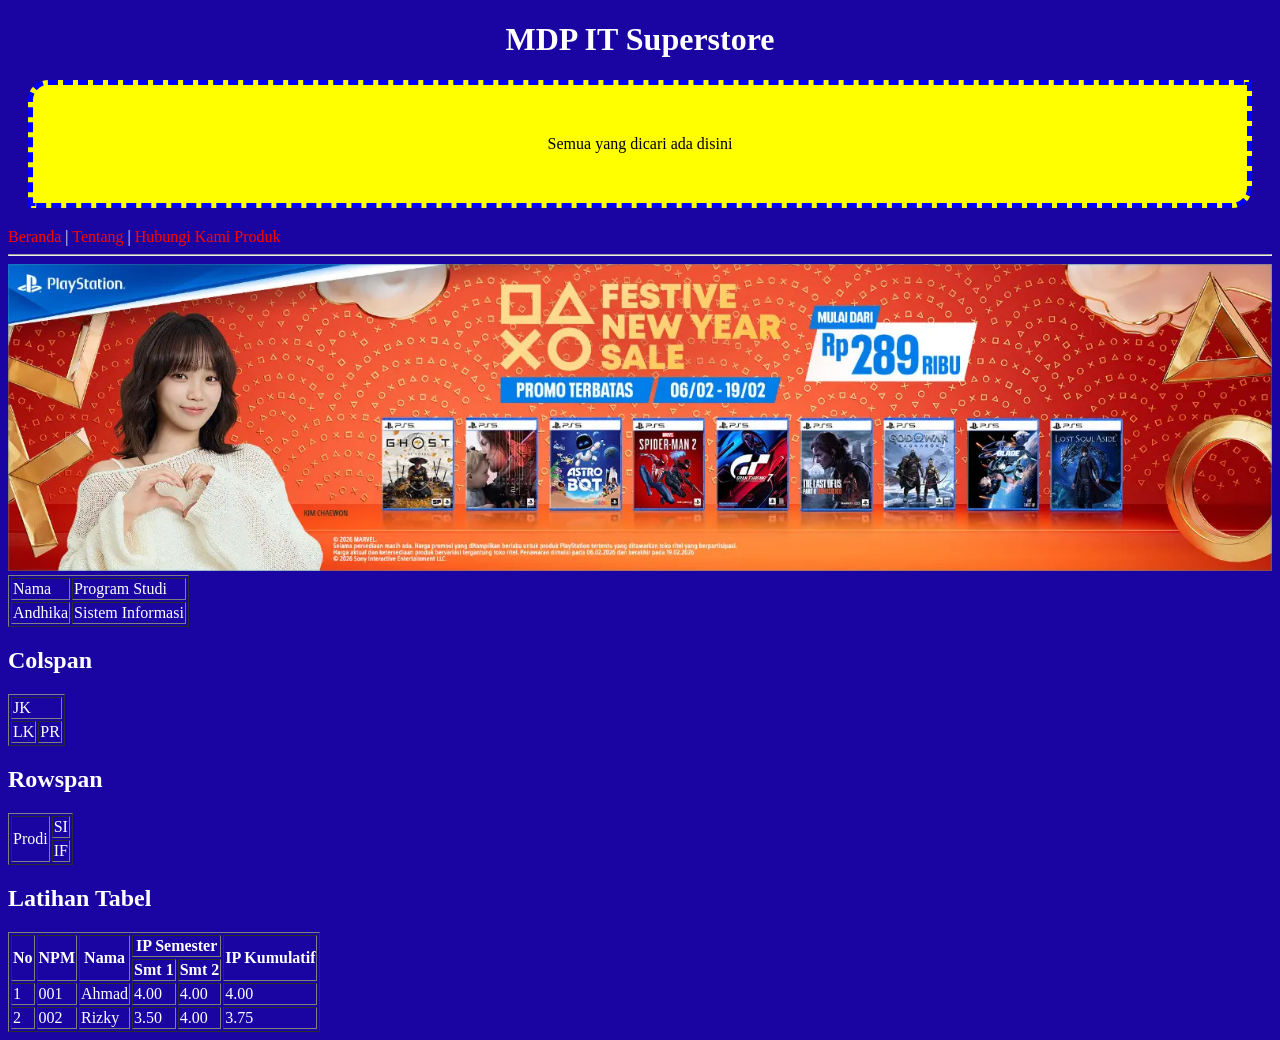
<file: index.html>
<!DOCTYPE html>
<html lang="en">
<head>
    <meta charset="UTF-8">
    <meta name="viewport" content="width=device-width, initial-scale=1.0">
    <title>Halaman Utama</title>
    <link rel="stylesheet" href="css/style.css">
</head>
<body>
    <!-- tag heading: h1 sd h6 -->
    <h1 class="txt-center">MDP IT Superstore</h1>
    <p class="bg-warning txt-black txt-center p-1 m-1">Semua yang dicari ada disini</p>
    <!-- ini komentar, komentar tidak ditampilkan pada browser -->

    <!-- hyperlink -->
    <a href="index.html">Beranda</a> |  
    <a href="tentang.html">Tentang</a> |
    <a href="hubungi.html">Hubungi Kami</a> 
    <a href="produk.html">Produk</a> 

    <hr>

    <!-- image -->
    <img src="images/banner.webp" alt="Gambar banner" width="100%">

    <!-- tabel -->
    <table border="1">
        <!-- baris -->
        <tr>
            <!-- kolom -->
            <td>
                Nama
            </td>
            <td>
                Program Studi
            </td>
        </tr> 
        <tr>
            <td>Andhika</td>
            <td>Sistem Informasi</td>
        </tr>
    </table>

    <h2>Colspan</h2>
    <!-- Table colspan -->
    <table border="1">
        <!-- baris 1 -->
        <tr>
            <td colspan="2">JK</td>
        </tr>
        <!-- baris 2 -->
        <tr>
            <td>LK</td>
            <td>PR</td>
        </tr>
    </table>
    
    <h2>Rowspan</h2>
    <!-- Table rowspan -->
    <table border="1">
        <!-- Baris 1 -->
        <tr>
            <td rowspan="2">Prodi</td>
            <td>SI</td>
        </tr>
        <!-- Baris 2 -->
        <tr>
            <td>IF</td>
        </tr>
    </table>

    <h2>Latihan Tabel</h2>
    <table border="1">
        <tr>
            <th rowspan="2">No</th>
            <th rowspan="2">NPM</th>
            <th rowspan="2">Nama</th>
            <th colspan="2">IP Semester</th>
            <th rowspan="2">IP Kumulatif</th>
        </tr>
        <tr>
            <th>Smt 1</th>
            <th>Smt 2</th>
        </tr>
        <tr>
            <td>1</td>
            <td>001</td>
            <td>Ahmad</td>
            <td>4.00</td>
            <td>4.00</td>
            <td>4.00</td>
        </tr>
        <tr>
            <td>2</td>
            <td>002</td>
            <td>Rizky</td>
            <td>3.50</td>
            <td>4.00</td>
            <td>3.75</td>
        </tr>
    </table>
</body>
</html>
</file>
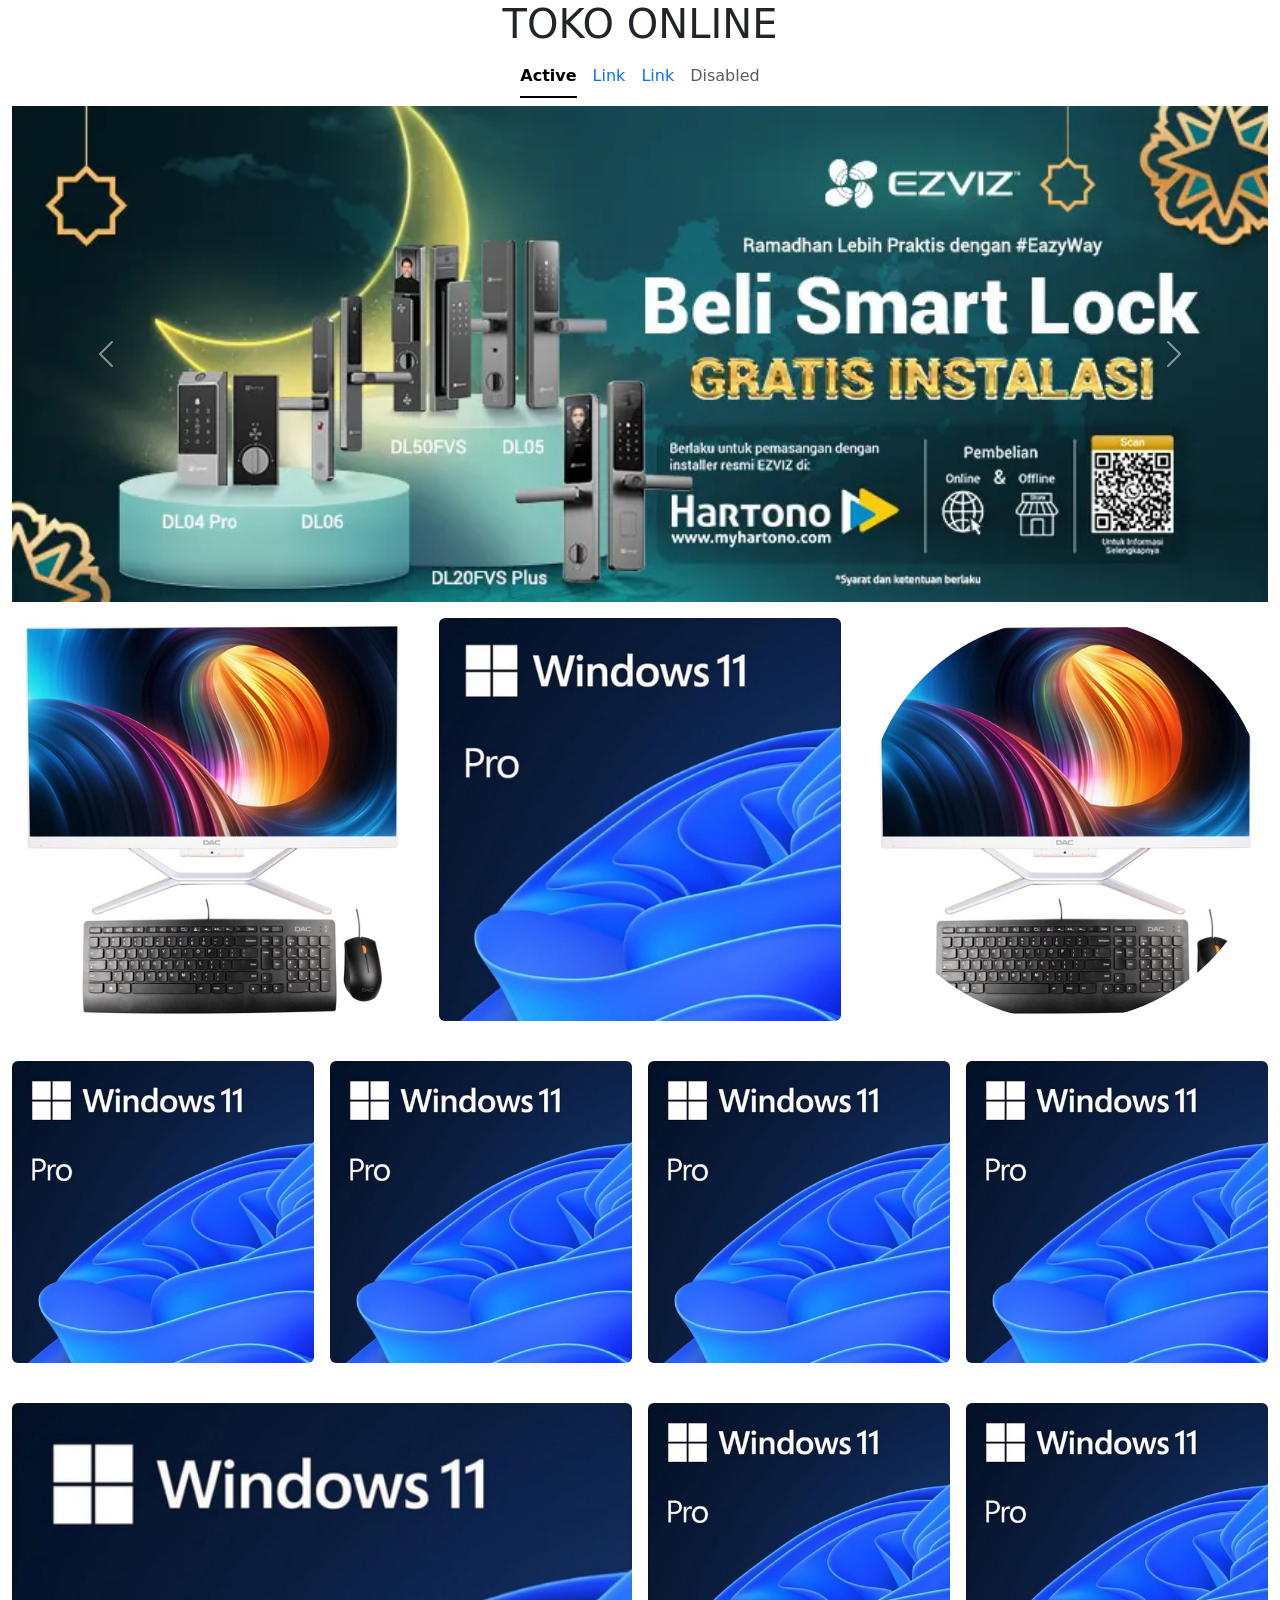
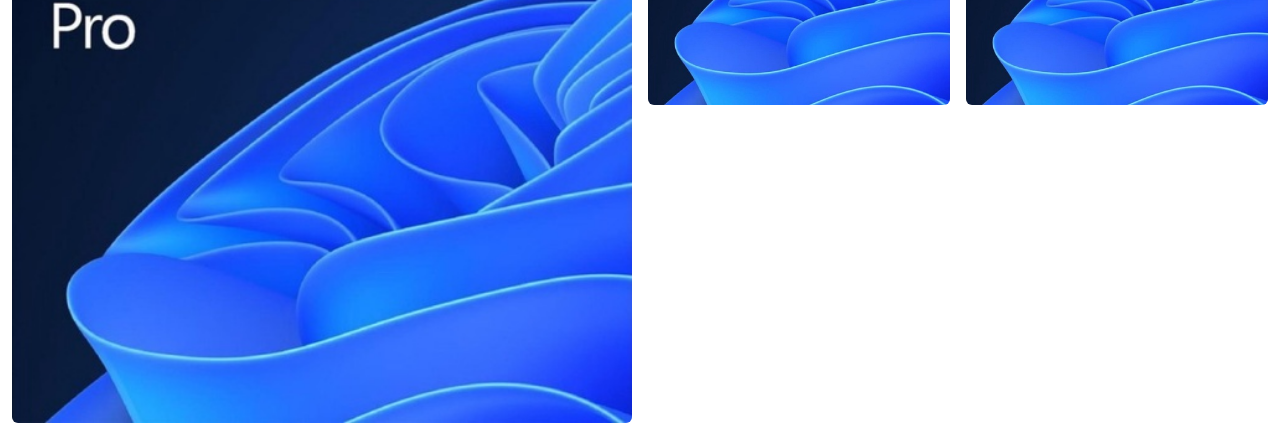
<file: bootstrap/index.html>
<!DOCTYPE html>
<html lang="en">
<head>
    <meta charset="UTF-8">
    <meta name="viewport" content="width=device-width, initial-scale=1.0">
    <title>Belajar Bootstrap</title>
    <!-- Bootstrap CSS -->
    <link href="https://cdn.jsdelivr.net/npm/bootstrap@5.3.8/dist/css/bootstrap.min.css" rel="stylesheet" integrity="sha384-sRIl4kxILFvY47J16cr9ZwB07vP4J8+LH7qKQnuqkuIAvNWLzeN8tE5YBujZqJLB" crossorigin="anonymous">
</head>
<body>
    <div class="container-fluid">
        <!-- container / container-fluid -->

        <h1 class="text-center text-uppercase">Toko Online</h1>
        <!-- navs -->
        <ul class="nav nav-underline justify-content-center mb-2">
            <li class="nav-item">
                <a class="nav-link active" aria-current="page" href="#">Active</a>
            </li>
            <li class="nav-item">
                <a class="nav-link" href="#">Link</a>
            </li>
            <li class="nav-item">
                <a class="nav-link" href="#">Link</a>
            </li>
            <li class="nav-item">
                <a class="nav-link disabled" aria-disabled="true">Disabled</a>
            </li>
        </ul>

        <!-- carousel -->
        <div id="carouselExampleAutoplaying" class="carousel slide" data-bs-ride="carousel">
            <div class="carousel-inner">
                <div class="carousel-item active">
                <img src="images/slide1.webp" class="d-block w-100" alt="...">
                </div>
                <div class="carousel-item">
                <img src="images/slide2.webp" class="d-block w-100" alt="...">
                </div>
                <div class="carousel-item">
                <img src="images/slide3.webp" class="d-block w-100" alt="...">
                </div>
            </div>
            <button class="carousel-control-prev" type="button" data-bs-target="#carouselExampleAutoplaying" data-bs-slide="prev">
                <span class="carousel-control-prev-icon" aria-hidden="true"></span>
                <span class="visually-hidden">Previous</span>
            </button>
            <button class="carousel-control-next" type="button" data-bs-target="#carouselExampleAutoplaying" data-bs-slide="next">
                <span class="carousel-control-next-icon" aria-hidden="true"></span>
                <span class="visually-hidden">Next</span>
            </button>
        </div>

        <!-- row 1 -->
        <div class="row mt-3">
            <div class="col">
                <img src="images/produk1.jpg" alt="" class="img-fluid">
            </div>
            <div class="col">
                <img src="images/produk2.jpg" alt="" class="img-fluid rounded">
            </div>
            <div class="col">
                <img src="images/produk1.jpg" alt="" class="img-fluid rounded-circle">
            </div>
        </div>

        <!-- row 2 -->
        <div class="row mt-4 g-3">
            <!-- g-3 beri jarak (gap) antar kolom -->
            <div class="col-lg-3 col-md-6">
                <img src="images/produk2.jpg" alt="" class="img-fluid rounded">
            </div>
            <div class="col-lg-3 col-md-6">
                <img src="images/produk2.jpg" alt="" class="img-fluid rounded">
            </div>
            <div class="col-lg-3 col-md-6">
                <img src="images/produk2.jpg" alt="" class="img-fluid rounded">
            </div>
            <div class="col-lg-3 col-md-6">
                <img src="images/produk2.jpg" alt="" class="img-fluid rounded">
            </div>
        </div>

        <!-- row 3 -->
        <div class="row mt-4 g-3">
            <div class="col-lg-6 col-md-12">
                <img src="images/produk2.jpg" alt="" class="img-fluid rounded" width="100%">
            </div>
            <div class="col-lg-3 col-md-6">
                <img src="images/produk2.jpg" alt="" class="img-fluid rounded">
            </div>
            <div class="col-lg-3 col-md-6">
                <img src="images/produk2.jpg" alt="" class="img-fluid rounded">
            </div>
        </div>
    </div>

    <!-- Bootstrap JS -->
    <script src="https://cdn.jsdelivr.net/npm/bootstrap@5.3.8/dist/js/bootstrap.bundle.min.js" integrity="sha384-FKyoEForCGlyvwx9Hj09JcYn3nv7wiPVlz7YYwJrWVcXK/BmnVDxM+D2scQbITxI" crossorigin="anonymous"></script> 
</body>
</html>
</file>
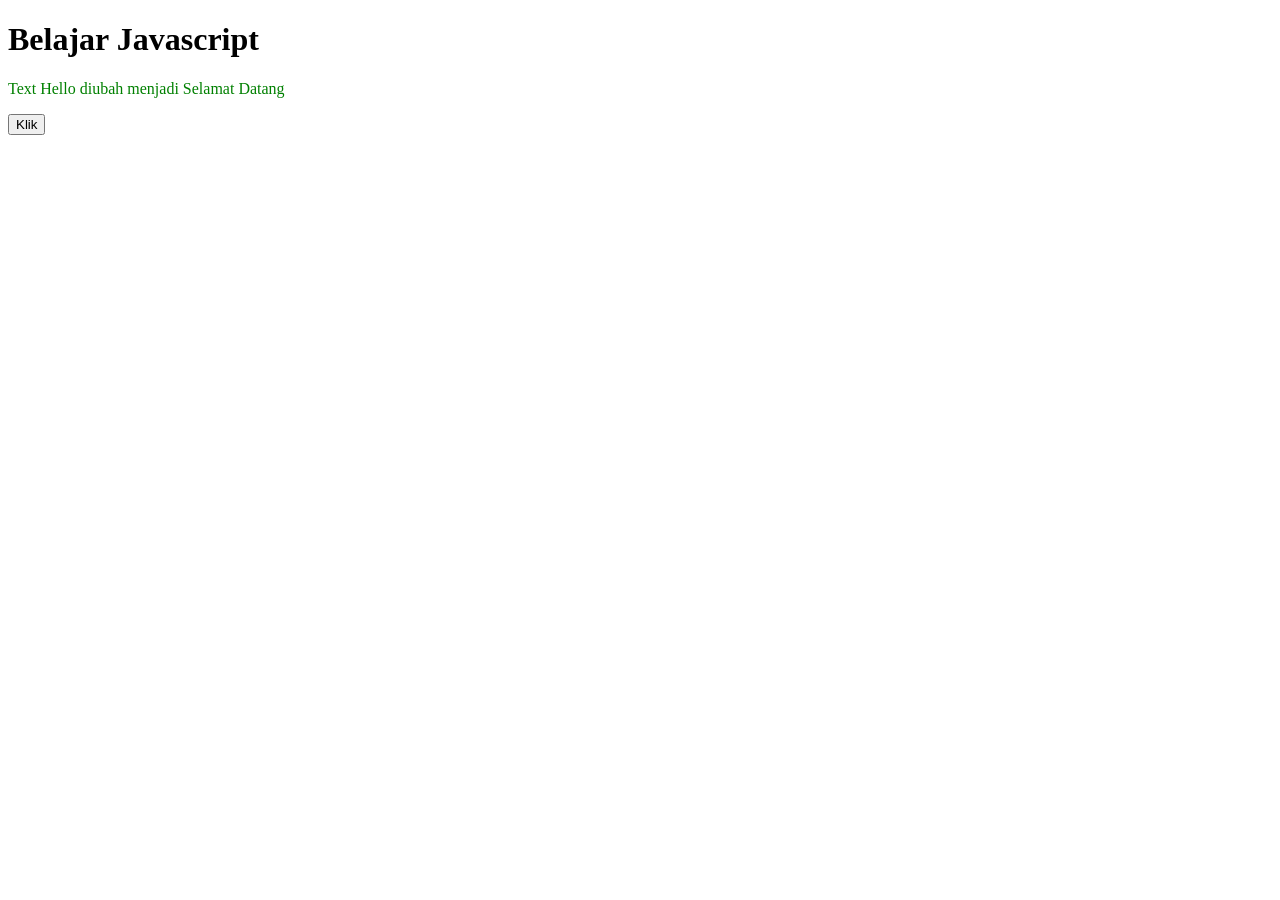
<file: javascript/index.html>
<!DOCTYPE html>
<html lang="en">
<head>
    <meta charset="UTF-8">
    <meta name="viewport" content="width=device-width, initial-scale=1.0">
    <title>Belajar Javascript</title>
</head>
<body>
    <h1>Belajar Javascript</h1>
    <p id="demo">Hello</p>

    <!-- inline js -->
    <button onclick="alert('Selamat datang')">Klik</button>

    <!-- internal js -->
    <script>
        // ini komentar di js
        // mengubah konten paragraf id=demo
        document.getElementById('demo').innerHTML = 'Text Hello diubah menjadi Selamat Datang';

        // mengubah warna paragraf id=demo
        document.getElementById('demo').style.color = 'green';

        // menampilkan pesan di console
        console.log('Pesan ini dapat dilihat di console browser');
                
    </script>

    <!-- external js -->
    <script src="script.js"></script>
</body>
</html>
</file>
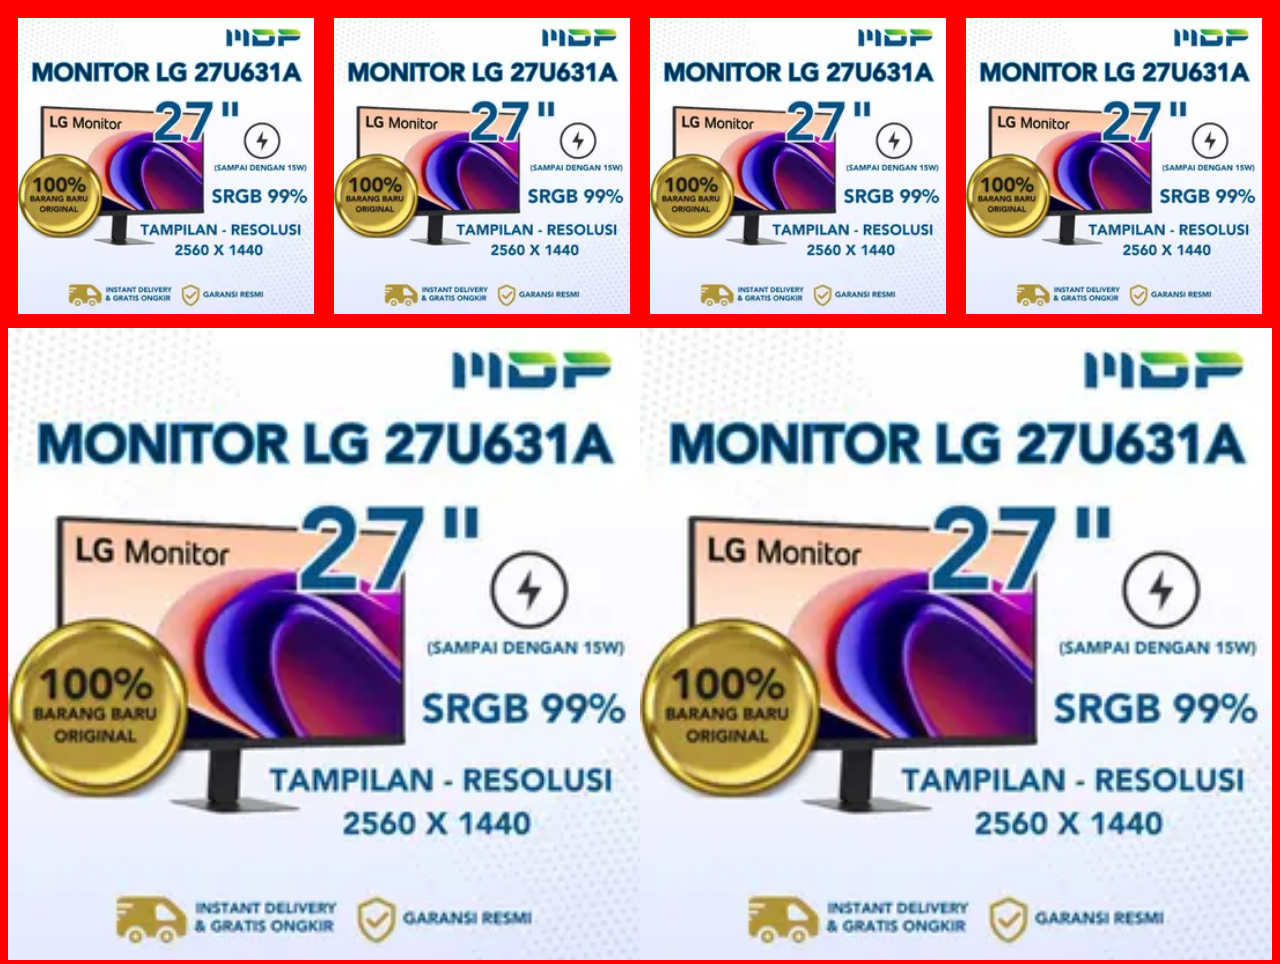
<file: rwd/index.html>
<!DOCTYPE html>
<html lang="en">
<head>
    <meta charset="UTF-8">
    <meta name="viewport" content="width=device-width, initial-scale=1.0">
    <title>Responsive Web Design</title>
    <link rel="stylesheet" href="style.css">
</head>
<body>
    <div class="row">
        <div class="col-lg-25 col-md-50 padding-10">
            <img src="images/produk.webp" alt="">
        </div>
        <div class="col-lg-25 col-md-50 padding-10">
            <img src="images/produk.webp" alt="">
        </div>
        <div class="col-lg-25 col-md-50 padding-10">
            <img src="images/produk.webp" alt="">
        </div>
        <div class="col-lg-25 col-md-50 padding-10">
            <img src="images/produk.webp" alt="">
        </div>
    </div>

    <div class="row">
        <div class="col-lg-50 col-md-100">
            <img src="images/produk.webp" alt="">
        </div>
        <div class="col-lg-50 col-md-100">
            <img src="images/produk.webp" alt="">
        </div>
    </div>
</body>
</html>
</file>
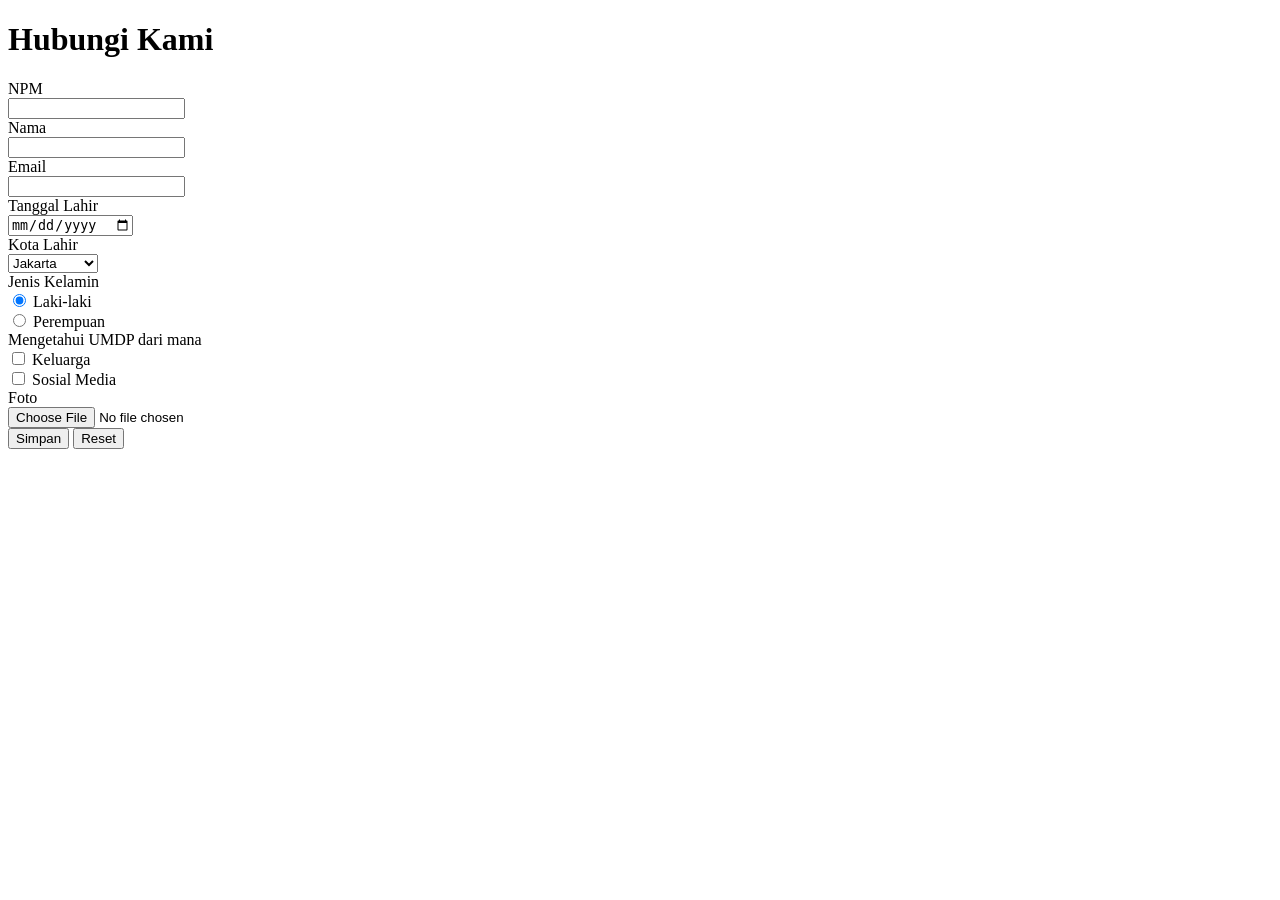
<file: hubungi.html>
<!DOCTYPE html>
<html lang="en">
<head>
    <meta charset="UTF-8">
    <meta name="viewport" content="width=device-width, initial-scale=1.0">
    <title>Hubungi</title>
</head>
<body>
    <h1>Hubungi Kami</h1>
    <!-- Form -->
    <form action="submit.html" method="post">
        NPM <br>
        <input type="text" name="npm" id="npm"> <br>
        Nama <br>
        <input type="text" name="nama" id="nama"> <br>
        Email <br>
        <input type="email" name="email" id="email"> <br>
        Tanggal Lahir <br>
        <input type="date" name="tglLahir" id="tglLahir"> <br>
        Kota Lahir <br>
        <select name="kotaLahir" id="kotaLahir">
            <option value="JKT">Jakarta</option>
            <option value="PLB">Palembang</option>
            <option value="BTM">Batam</option>
        </select> <br>
        Jenis Kelamin <br>
        <input type="radio" name="jk" value="L" checked> Laki-laki <br>
        <input type="radio" name="jk" value="P"> Perempuan <br>
        Mengetahui UMDP dari mana <br>
        <input type="checkbox" name="cb1" value="K"> Keluarga <br>
        <input type="checkbox" name="cb2" value="S"> Sosial Media <br>
        Foto <br>
        <input type="file" name="foto" id=""> <br>
        <button type="submit">Simpan</button>
        <button type="reset">Reset</button>
    </form> 
</body>
</html>
</file>
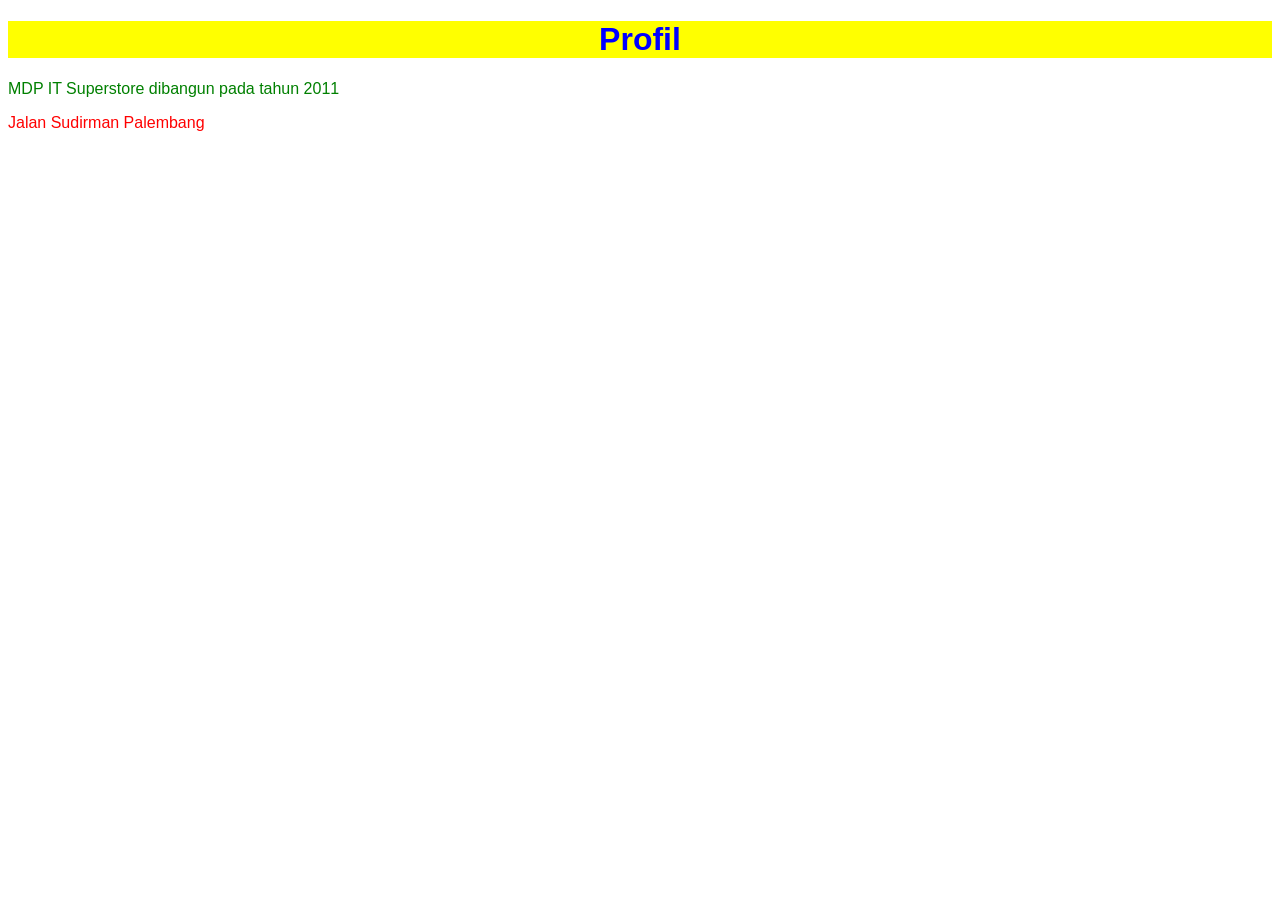
<file: profil.html>
<!DOCTYPE html>
<html lang="en">
<head>
    <meta charset="UTF-8">
    <meta name="viewport" content="width=device-width, initial-scale=1.0">
    <title>Profil</title>
    <style>
        /* internal css */
        /* element selector */
        p { color: green; }
        body { font-family: 'arial';}
        
        /* id selector */
        #para1 { color: red; }
        
        /* class selector */
        .bg-primary { background-color: yellow; }
        .txt-center { text-align: center; }
    </style>
</head>
<body>
    <!-- inline css -->
    <h1 class="bg-primary txt-center" style="color: blue;">Profil</h1>
    
    <p>MDP IT Superstore dibangun pada tahun 2011</p>
    <p id="para1">Jalan Sudirman Palembang</p>
    
</body>
</html>
</file>
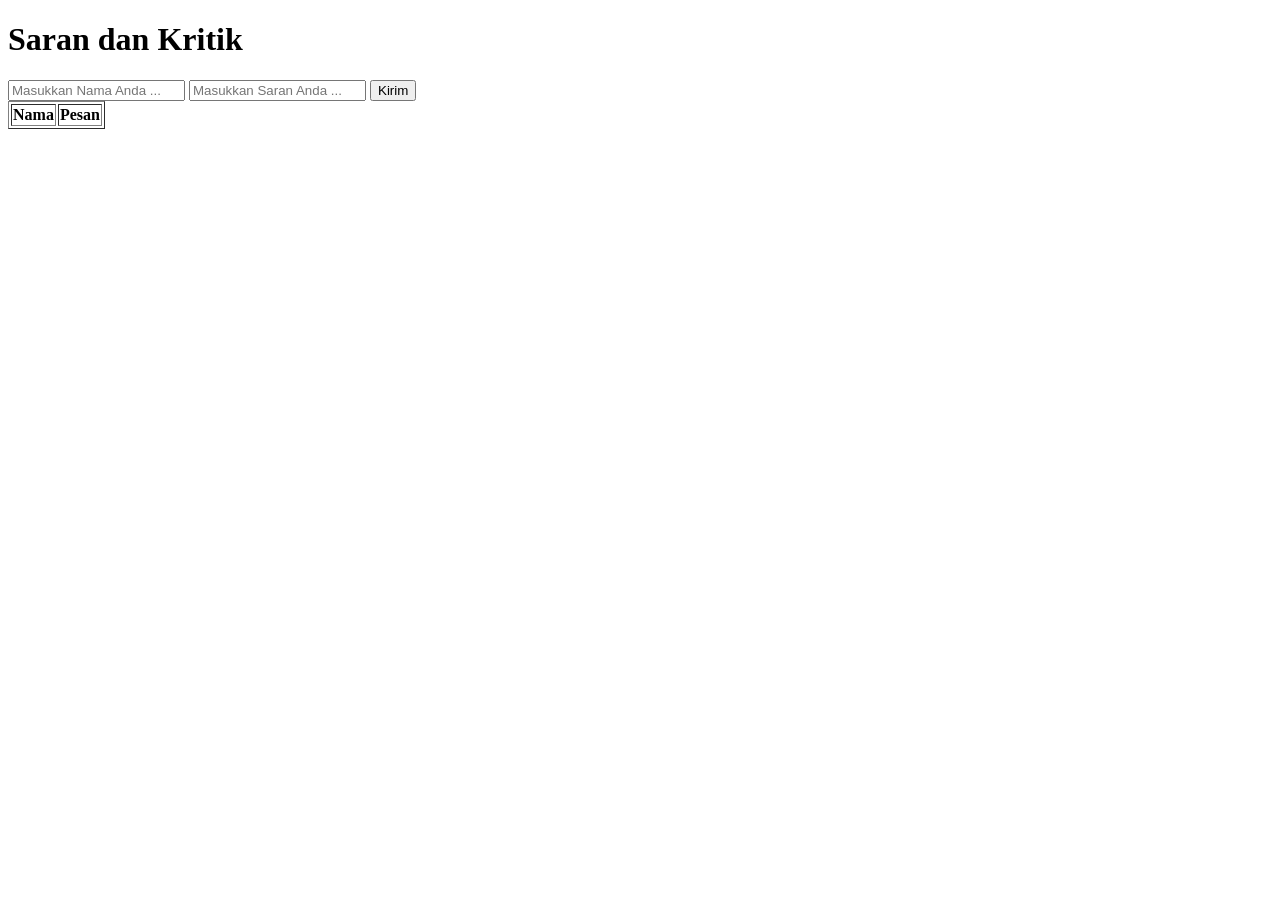
<file: javascript/pesan.html>
<!DOCTYPE html>
<html lang="en">
<head>
    <meta charset="UTF-8">
    <meta name="viewport" content="width=device-width, initial-scale=1.0">
    <title>Document</title>
</head>
<body>
    <h1>Saran dan Kritik</h1>
    <input type="text" id="nama" placeholder="Masukkan Nama Anda ...">
    <!-- Tambah input saran -->
    <input type="text" id="saran" placeholder="Masukkan Saran Anda ...">
    
    <button onclick="kirim()">Kirim</button>

    <!-- <ul id="list-pesan"></ul> -->

    <table border="1">
        <thead>
            <tr>
                <th>Nama</th>
                <th>Pesan</th>
            </tr>
        </thead>
        <tbody id="list-pesan"></tbody>
    </table>

    <script src="script.js"></script>
</body>
</html>
</file>
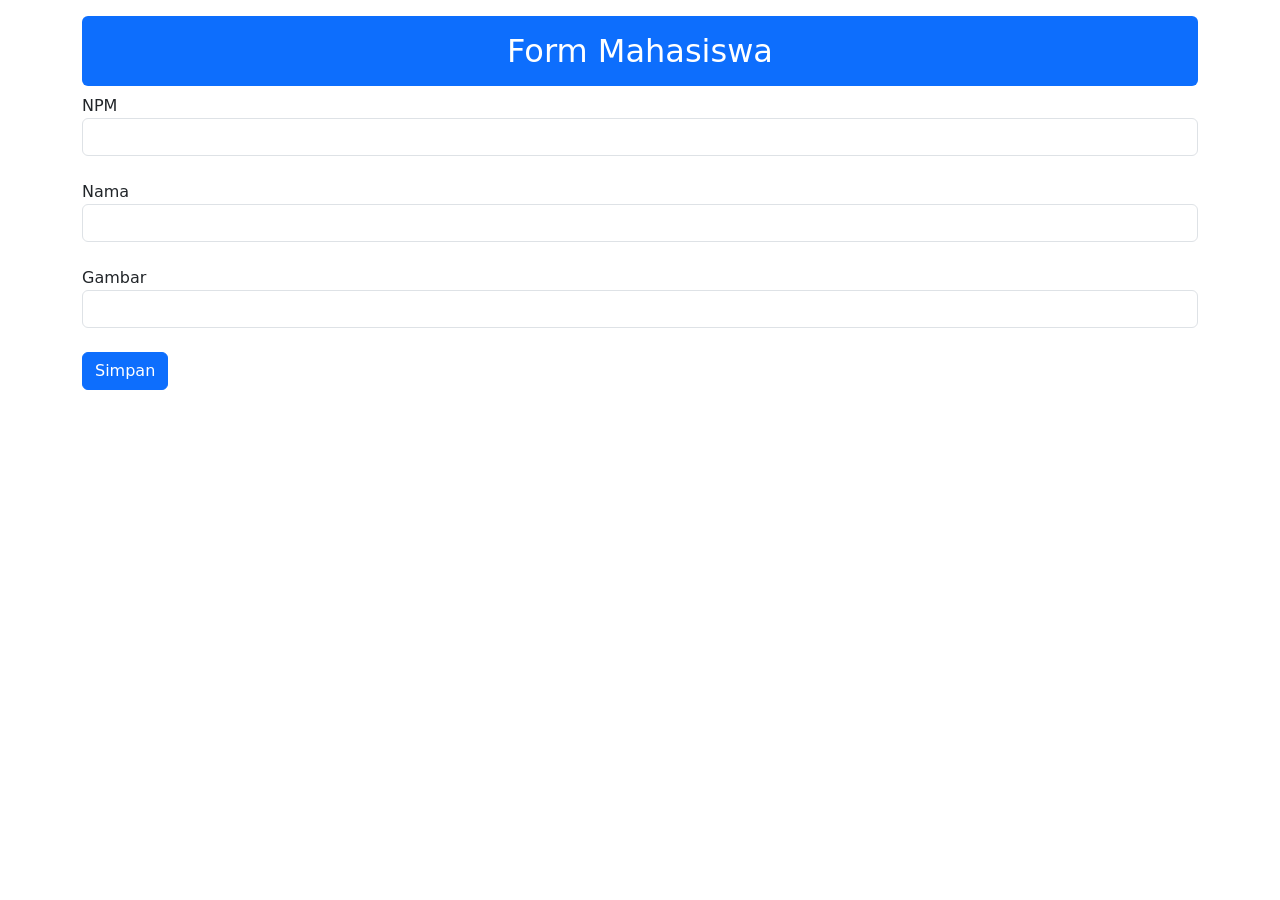
<file: localstorage/form.html>
<!doctype html>
<html lang="en">
  <head>
    <meta charset="UTF-8" />
    <meta name="viewport" content="width=device-width, initial-scale=1.0" />
    <title>Form Mahasiswa</title>
    <link
      href="https://cdn.jsdelivr.net/npm/bootstrap@5.3.8/dist/css/bootstrap.min.css"
      rel="stylesheet"
      integrity="sha384-sRIl4kxILFvY47J16cr9ZwB07vP4J8+LH7qKQnuqkuIAvNWLzeN8tE5YBujZqJLB"
      crossorigin="anonymous"
    />
  </head>
  <body>
    <div class="container">
      <h2 class="text-center bg-primary text-white p-3 rounded mt-3">
        Form Mahasiswa
      </h2>
      NPM <br />
      <input
        type="text"
        id="npm"
        class="form-control"
        border-primary
        mb-3
      /><br />
      Nama <br />
      <input
        type="text"
        id="nama"
        class="form-control"
        border-primary
        mb-3
      /><br />
      Gambar <br />
      <input
        type="text"
        id="gambar"
        class="form-control"
        border-primary
        mb-3
      /><br>
      <button onclick="simpan()" class="btn btn-primary">Simpan</button>

      <div class="row" id="list-mhs"></div>
    </div>
    <script src="scriptls.js"></script>
    <script
      src="https://cdn.jsdelivr.net/npm/bootstrap@5.3.8/dist/js/bootstrap.bundle.min.js"
      integrity="sha384-FKyoEForCGlyvwx9Hj09JcYn3nv7wiPVlz7YYwJrWVcXK/BmnVDxM+D2scQbITxI"
      crossorigin="anonymous"
    ></script>
  </body>
</html>
</file>
<file: css/style.css>
/* element selector */
/* referensi web colorhunt.co */
body {
    background-color: #1A05A2;
    color: white;
    font-family: verdana;
}

.txt-center { text-align: center; }
.bg-warning { background-color: yellow; border-radius: 20px 0px 20px 0px; border-style: dashed; border-color: blue; border-width: 5px; }
.txt-black { color: black; }
.p-1 { padding: 50px; } /* memberi jarak sisi dalam border */
.m-1 { margin: 20px; } /* memberi jarak sisi luar border */

/* unvisited link */
a:link {
  color: red;
  text-decoration: none;
}

/* visited link */
a:visited {
  color: green;
  text-decoration: none;
}

/* mouse over link */
a:hover {
  color: hotpink;
  background-color: yellow;
  border-radius: 10px;
  text-decoration: none;
}

/* selected link */
a:active {
  color: blue;
}
</file>
<file: rwd/style.css>
* {
    box-sizing: border-box;
}

/* hp max-width: 600px */
body {
    background-color: blue;
}

img {
    width: 100%;
}

.padding-10 {
    padding: 10px;
}

/* clear float column */
.row {
    clear: both;
}

/* tablet min-width: 600px */
@media screen and (min-width: 600px) {
    /* element selector body */
    body {
        background-color: green;
    }

    .col-md-50 {
        width: 50%;
        float: left;
    }

    .col-md-100 {
        width: 100%;
    }
}

/* desktop min-width: 992px */
@media screen and (min-width: 992px) {
    /* element selector body */
    body {
        background-color: red;
        color: white;
    }

    /* class selector */
    .col-lg-25 {
        width: 25%;
        float: left;
    }

    .col-lg-50 {
        width: 50%;
        float: left;
    }
}
</file>
